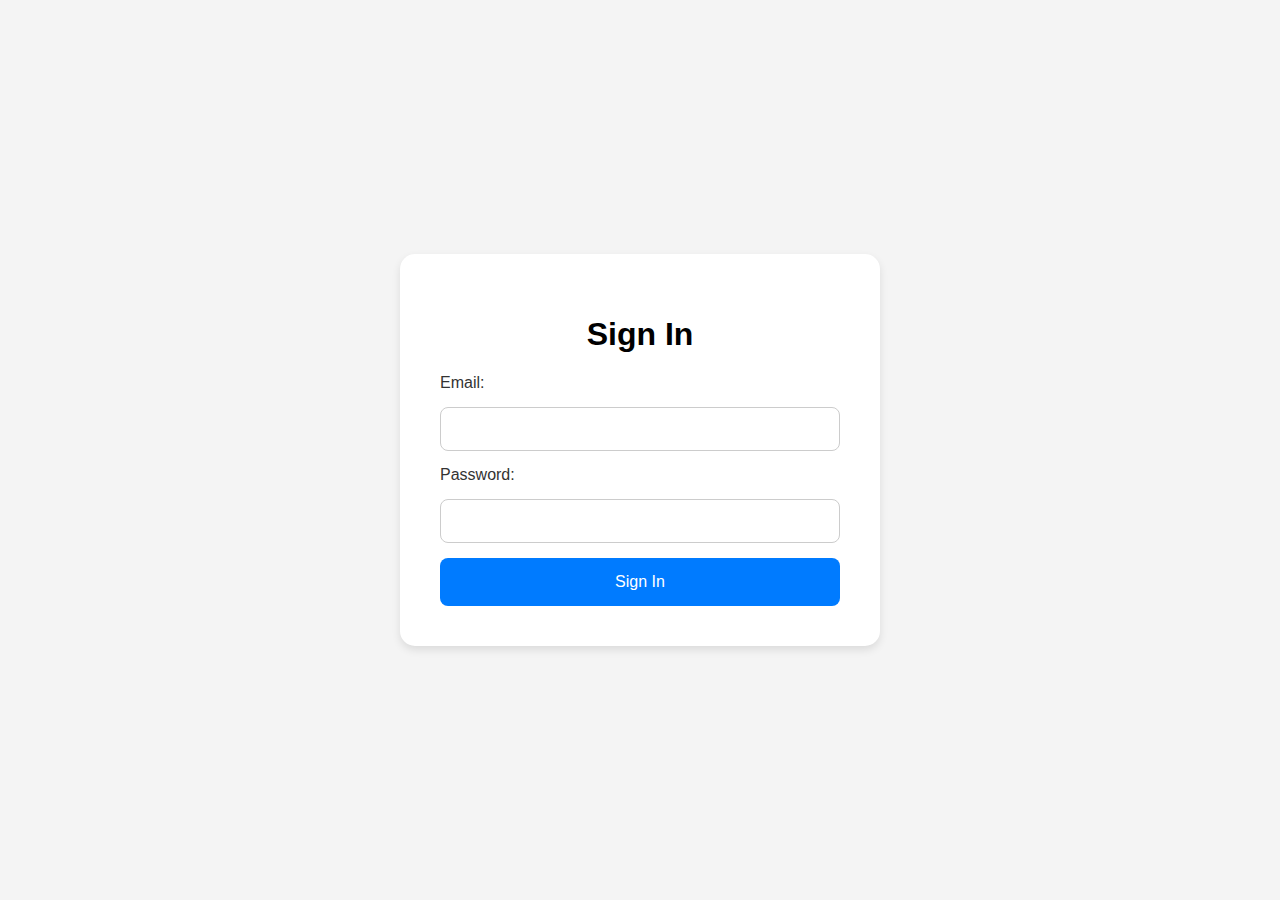
<file: sign-in.html>
<!DOCTYPE html>
<html lang="en">
<head>
    <meta charset="UTF-8">
    <meta name="viewport" content="width=device-width, initial-scale=1.0">
    <title>Sign In</title>
    <link rel="stylesheet" href="styles.css">
</head>
<body>
    <div class="container">
        <h1>Sign In</h1>
        <form action="#" method="post">
            <label for="email">Email:</label>
            <input type="email" id="email" name="email" required>
            <label for="password">Password:</label>
            <input type="password" id="password" name="password" required>
            <button type="submit" class="btn">Sign In</button>
        </form>
    </div>
</body>
</html>
</file>
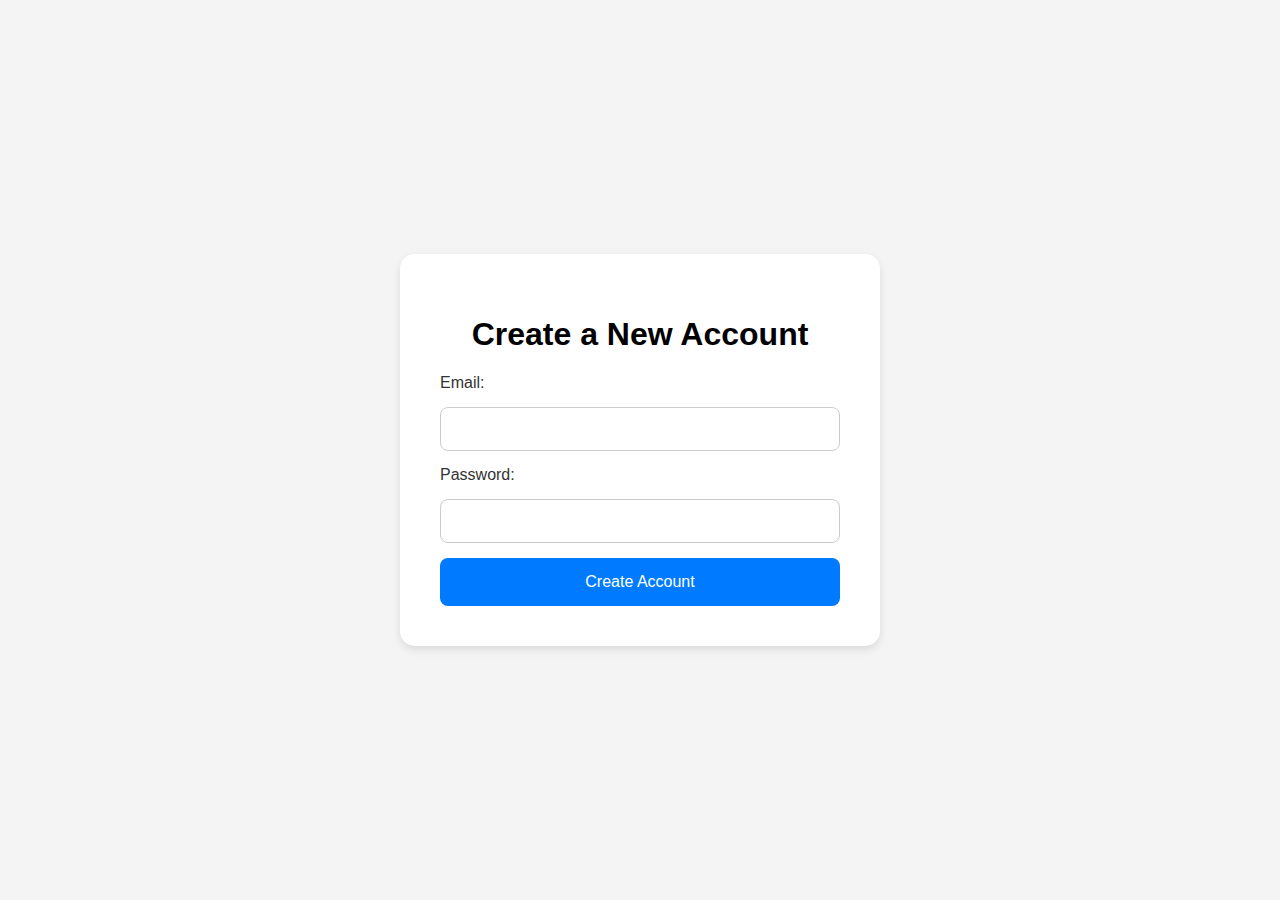
<file: sign-up.html>
<!DOCTYPE html>
<html lang="en">
<head>
    <meta charset="UTF-8">
    <meta name="viewport" content="width=device-width, initial-scale=1.0">
    <title>Create Account</title>
    <link rel="stylesheet" href="styles.css">
</head>
<body>
    <div class="container">
        <h1>Create a New Account</h1>
        <form action="#" method="post">
            <label for="email">Email:</label>
            <input type="email" id="email" name="email" required>
            <label for="password">Password:</label>
            <input type="password" id="password" name="password" required>
            <button type="submit" class="btn">Create Account</button>
        </form>
    </div>
</body>
</html>
</file>
<file: styles.css>
body {
    font-family: 'Arial', sans-serif;
    display: flex;
    justify-content: center;
    align-items: center;
    height: 100vh;
    margin: 0;
    background-color: #f4f4f4;
}

.container {
    text-align: center;
    background: white;
    padding: 40px;
    border-radius: 15px;
    box-shadow: 0 4px 8px rgba(0, 0, 0, 0.1);
    max-width: 400px;
    width: 100%;
}

.main-heading {
    margin-bottom: 30px;
    color: #333;
    font-size: 28px;
}

.login-link-container {
    margin-top: 20px;
}

.login-link {
    padding: 15px 20px;
    background-color: #007bff;
    color: white;
    border: none;
    border-radius: 8px;
    cursor: pointer;
    font-size: 16px;
    text-decoration: none;
    display: inline-block;
    transition: background-color 0.3s ease;
}

.login-link:hover {
    background-color: #0056b3;
}

.logo-container {
    position: absolute;
    bottom: 20px;
    right: 20px;
}

.myntra-logo {
    width: 100px;
    height: auto;
}

form {
    display: flex;
    flex-direction: column;
    gap: 15px;
}

label {
    font-size: 16px;
    color: #333;
    text-align: left;
}

input {
    padding: 12px;
    border: 1px solid #ccc;
    border-radius: 8px;
    font-size: 16px;
}

.btn {
    padding: 15px 20px;
    background-color: #007bff;
    color: white;
    border: none;
    border-radius: 8px;
    cursor: pointer;
    font-size: 16px;
    transition: background-color 0.3s ease;
}

.btn:hover {
    background-color: #0056b3;
}
</file>
